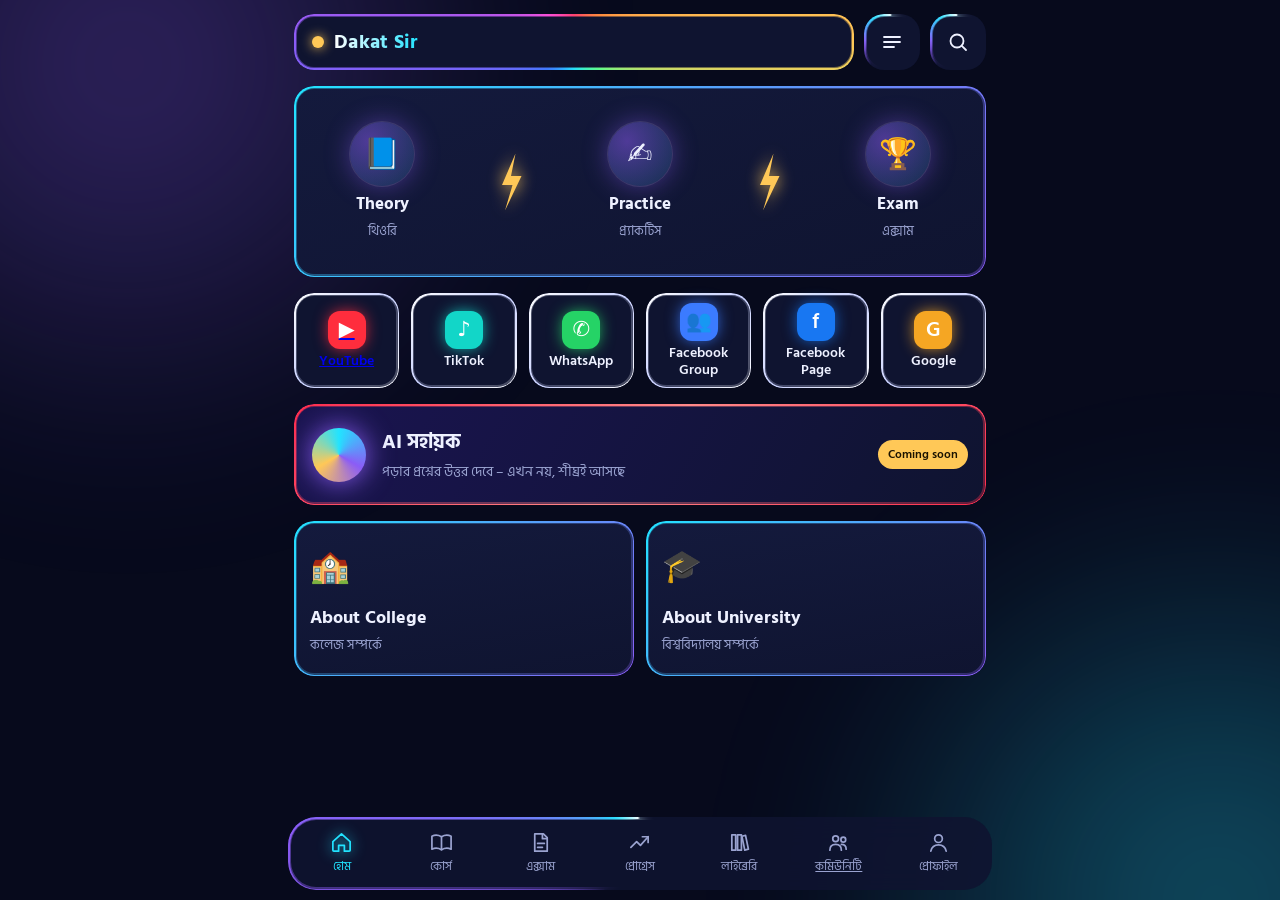
<file: index.html>
<!DOCTYPE html>
<html lang="bn">
<head>
<meta charset="UTF-8">
<meta name="viewport" content="width=device-width, initial-scale=1, viewport-fit=cover">
<meta name="theme-color" content="#070a1c">
<title>Dakat Sir – হোম</title>
<link rel="preconnect" href="https://fonts.googleapis.com">
<link rel="preconnect" href="https://fonts.gstatic.com" crossorigin>
<link href="https://fonts.googleapis.com/css2?family=Hind+Siliguri:wght@400;500;600;700&display=swap" rel="stylesheet">
<link rel="stylesheet" href="css/style.css">
</head>
<body>
<div class="aurora" aria-hidden="true"></div>

<div class="app">
  <!-- উপরের বার -->
  <header class="topbar">
    <a class="brand glow lit lit-rainbow" href="index.html" aria-label="Dakat Sir হোম">
      <span class="brand-dot"></span><span class="brand-name">Dakat Sir</span>
    </a>
    <button class="icon-btn glow" id="menuBtn" aria-label="মেনু">
      <svg viewBox="0 0 24 24"><path d="M4 7h16M4 12h16M4 17h10"/></svg>
    </button>
    <button class="icon-btn glow" id="searchBtn" aria-label="সার্চ">
      <svg viewBox="0 0 24 24"><circle cx="11" cy="11" r="6.5"/><path d="m20 20-4.2-4.2"/></svg>
    </button>
  </header>

  <main>
    <!-- থিওরি → প্র্যাকটিস → এক্সাম -->
    <section class="hero glow lit lit-throb" aria-label="শেখার ধাপ">
      <button class="step" data-go="theory"><span class="step-ico">📘</span><b>Theory</b><small>থিওরি</small></button>
      <svg class="bolt" viewBox="0 0 40 80" aria-hidden="true"><path d="M26 2 8 44h14L12 78 34 32H20z"/></svg>
      <button class="step" data-go="practice"><span class="step-ico">✍️</span><b>Practice</b><small>প্র্যাকটিস</small></button>
      <svg class="bolt" viewBox="0 0 40 80" aria-hidden="true"><path d="M26 2 8 44h14L12 78 34 32H20z"/></svg>
      <button class="step" data-go="exam"><span class="step-ico">🏆</span><b>Exam</b><small>এক্সাম</small></button>
    </section>

    <!-- সোশ্যাল / বাইরের লিংক -->
    <section class="social" aria-label="যোগাযোগ">
      
<a class="chip glow c-yt" href="videos/">
  <i>▶</i>YouTube
</a>

      <button class="chip glow c-tt"  data-link="tiktok"><i>♪</i>TikTok</button>
      <button class="chip glow c-wa"  data-link="whatsapp"><i>✆</i>WhatsApp</button>
      <button class="chip glow c-fbg" data-link="facebookGroup"><i>👥</i>Facebook<br>Group</button>
      <button class="chip glow c-fbp" data-link="facebookPage"><i>f</i>Facebook<br>Page</button>
      <button class="chip glow c-gg"  data-link="google"><i>G</i>Google</button>
    </section>

    <!-- AI কার্ড -->
    <section class="ai glow" aria-label="AI সহায়ক">
      <div class="ai-orb" aria-hidden="true"></div>
      <div>
        <h2>AI সহায়ক</h2>
        <p>পড়ার প্রশ্নের উত্তর দেবে – এখন নয়, শীঘ্রই আসছে</p>
      </div>
      <span class="badge">Coming soon</span>
    </section>

    <!-- কলেজ / বিশ্ববিদ্যালয় -->
    <section class="about">
      <button class="card glow" data-go="aboutCollege"><span>🏫</span><b>About College</b><small>কলেজ সম্পর্কে</small></button>
      <button class="card glow" data-go="aboutUniversity"><span>🎓</span><b>About University</b><small>বিশ্ববিদ্যালয় সম্পর্কে</small></button>
    </section>
  </main>
</div>

<!-- নিচের নেভিগেশন -->
<nav class="bottom-nav glow" aria-label="প্রধান মেনু">
  <button class="nav-item active" data-go="home" aria-label="হোম"><svg viewBox="0 0 24 24"><path d="M3 11 12 3l9 8v9a1 1 0 0 1-1 1h-5v-6H9v6H4a1 1 0 0 1-1-1z"/></svg><span>হোম</span></button>
  <button class="nav-item" data-go="course" aria-label="কোর্স"><svg viewBox="0 0 24 24"><path d="M2 5.5C5 4 8.5 4 12 6c3.5-2 7-2 10-.5V19c-3-1.5-6.5-1.5-10 .5-3.5-2-7-2-10-.5z"/><path d="M12 6v13.5"/></svg><span>কোর্স</span></button>
  <button class="nav-item" data-go="exam" aria-label="এক্সাম"><svg viewBox="0 0 24 24"><path d="M6 3h9l4 4v14H6z"/><path d="M14 3v5h5M9 13h7M9 17h5"/></svg><span>এক্সাম</span></button>
  <button class="nav-item" data-go="progress" aria-label="প্রোগ্রেস ও মেসেজ"><svg viewBox="0 0 24 24"><path d="M3 17 9 11l4 4 8-9"/><path d="M15 6h6v6"/></svg><span>প্রোগ্রেস</span></button>
  
  <button class="nav-item" data-go="library" aria-label="লাইব্রেরি"><svg viewBox="0 0 24 24"><path d="M4 4h4v16H4zM10 4h4v16h-4z"/><path d="m16.5 5.5 3.8-1 3 14.5-3.8 1z" transform="translate(-2 0)"/></svg><span>লাইব্রেরি</span></button>
  
<a class="nav-item" href="community/" aria-label="কমিউনিটি">
  <svg viewBox="0 0 24 24" aria-hidden="true">
    <circle cx="9" cy="8" r="3"/>
    <circle cx="17" cy="9" r="2.5"/>
    <path d="M3 20c0-4 2-6 6-6s6 2 6 6"/>
    <path d="M15 14c3 0 5 2 5 5"/>
  </svg>
  <span>কমিউনিটি</span>
</a>
  
  <button class="nav-item" data-go="profile" aria-label="প্রোফাইল"><svg viewBox="0 0 24 24"><circle cx="12" cy="8" r="4"/><path d="M4 21c1-4.5 4.5-6.5 8-6.5s7 2 8 6.5"/></svg><span>প্রোফাইল</span></button>
</nav>

<!-- সাইড মেনু -->
<aside class="drawer" id="drawer" aria-hidden="true">
  <div class="drawer-head"><b>মেনু</b><button class="icon-btn" id="drawerClose" aria-label="বন্ধ করুন">✕</button></div>
  <ul id="drawerList"></ul>
</aside>
<div class="scrim" id="scrim"></div>
<div class="toast" id="toast" role="status"></div>

<script src="js/config.js"></script>
<script src="js/app.js"></script>
</body>
  </html>
</file>
<file: css/style.css>
/* ===== রং ও ভ্যারিয়েবল ===== */
@property --a { syntax: '<angle>'; inherits: false; initial-value: 0deg; }

:root {
  --bg: #070a1c;
  --card: #0f1430;
  --card-2: #141a3d;
  --text: #eef1ff;
  --muted: #9aa3d0;
  --c1: #22e3ff;   /* সায়ান */
  --c2: #8b5cf6;   /* বেগুনি */
  --c3: #ffc857;   /* সোনালি */
  --r: 20px;
  --font: 'Hind Siliguri', system-ui, sans-serif;
}

* { box-sizing: border-box; margin: 0; -webkit-tap-highlight-color: transparent; }
html { scroll-behavior: smooth; }
body {
  font-family: var(--font); color: var(--text); background: var(--bg);
  min-height: 100vh; padding-bottom: 110px; overflow-x: hidden;
}
button { font: inherit; color: inherit; background: none; border: 0; cursor: pointer; }
svg { width: 24px; height: 24px; fill: none; stroke: currentColor; stroke-width: 1.8; stroke-linecap: round; stroke-linejoin: round; }
:focus-visible { outline: 2px solid var(--c3); outline-offset: 3px; }

/* পেছনের আলো */
.aurora { position: fixed; inset: 0; z-index: -1; overflow: hidden; }
.aurora::before, .aurora::after {
  content: ''; position: absolute; width: 70vmax; height: 70vmax; border-radius: 50%; filter: blur(90px); opacity: .35;
}
.aurora::before { background: radial-gradient(circle, var(--c2), transparent 65%); top: -30vmax; left: -25vmax; animation: drift 18s ease-in-out infinite alternate; }
.aurora::after  { background: radial-gradient(circle, var(--c1), transparent 65%); bottom: -35vmax; right: -30vmax; animation: drift 22s ease-in-out infinite alternate-reverse; }
@keyframes drift { to { transform: translate(8vmax, 6vmax) scale(1.15); } }

.app { max-width: 720px; margin: 0 auto; padding: 14px 14px 0; }
main { display: grid; gap: 16px; margin-top: 16px; }

/* ===== ঘুরন্ত আলোর বর্ডার (সবখানে .glow) ===== */
.glow { position: relative; background: var(--card); border-radius: var(--r); isolation: isolate; }
.glow::before, .glow::after {
  content: ''; position: absolute; inset: 0; border-radius: inherit; padding: 1.5px; z-index: -1;
  background: conic-gradient(from var(--a), transparent 0 62%, var(--c2) 76%, var(--c1) 90%, #fff 99%, transparent);
  -webkit-mask: linear-gradient(#000 0 0) content-box, linear-gradient(#000 0 0);
  -webkit-mask-composite: xor; mask-composite: exclude;
  animation: spin 4.5s linear infinite;
}
.glow::after { filter: blur(7px); padding: 3px; opacity: .85; }
@keyframes spin { to { --a: 360deg; } }

/* ===== উপরের বার ===== */
.topbar { display: grid; grid-template-columns: 1fr 56px 56px; gap: 10px; }
.brand { display: flex; align-items: center; gap: 10px; padding: 0 18px; height: 56px; text-decoration: none; color: inherit; }
.brand-dot { width: 12px; height: 12px; border-radius: 50%; background: var(--c3); box-shadow: 0 0 12px var(--c3); animation: pulse 2.2s ease-in-out infinite; }
.brand-name { font-weight: 700; font-size: 1.25rem; letter-spacing: .3px; background: linear-gradient(90deg, #fff, var(--c1)); -webkit-background-clip: text; background-clip: text; color: transparent; }
@keyframes pulse { 50% { transform: scale(1.5); opacity: .6; } }
.icon-btn { height: 56px; display: grid; place-items: center; }
.icon-btn:active { transform: scale(.94); }

/* ===== হিরো: থিওরি → প্র্যাকটিস → এক্সাম ===== */
.hero { display: flex; align-items: center; justify-content: space-around; padding: 26px 10px; background: linear-gradient(160deg, var(--card-2), var(--card)); }
.step { display: grid; justify-items: center; gap: 4px; padding: 10px 6px; min-width: 84px; }
.step-ico { width: 64px; height: 64px; display: grid; place-items: center; font-size: 1.9rem; border-radius: 50%; background: radial-gradient(circle at 30% 30%, rgba(139,92,246,.5), rgba(34,227,255,.12)); box-shadow: 0 0 0 1px rgba(255,255,255,.1), 0 0 26px rgba(139,92,246,.45); transition: transform .25s; }
.step:hover .step-ico, .step:active .step-ico { transform: scale(1.12) rotate(-4deg); }
.step b { font-size: 1.05rem; }
.step small { color: var(--muted); font-size: .8rem; }
.bolt { width: 30px; height: 60px; flex: none; fill: var(--c3); stroke: none; filter: drop-shadow(0 0 8px var(--c3)); animation: zap 2.4s infinite; }
.bolt:nth-of-type(2) { animation-delay: 1.2s; }
@keyframes zap { 0%, 60%, 100% { opacity: .45; } 65% { opacity: 1; } 70% { opacity: .5; } 75% { opacity: 1; } }

/* ===== সোশ্যাল ===== */
.social { display: grid; grid-template-columns: repeat(3, 1fr); gap: 12px; }
.chip { display: grid; justify-items: center; align-content: center; gap: 4px; min-height: 84px; padding: 10px 6px; font-weight: 600; font-size: .9rem; line-height: 1.15; text-align: center; transition: transform .2s; }
.chip:active { transform: scale(.95); }
.chip i { font-style: normal; font-size: 1.3rem; width: 38px; height: 38px; display: grid; place-items: center; border-radius: 12px; background: var(--k); color: #fff; box-shadow: 0 0 16px -2px var(--k); }
.c-yt { --k: #ff2d3d; } .c-tt { --k: #12d6c8; } .c-wa { --k: #25d366; }
.c-fbg { --k: #3b7bff; } .c-fbp { --k: #1877f2; } .c-gg { --k: #f5a623; }

/* ===== AI কার্ড ===== */
.ai { display: flex; align-items: center; gap: 16px; padding: 22px 18px; background: linear-gradient(120deg, #1a1450, var(--card)); overflow: hidden; }
.ai h2 { font-size: 1.25rem; }
.ai p { color: var(--muted); font-size: .88rem; margin-top: 2px; }
.ai-orb { flex: none; width: 54px; height: 54px; border-radius: 50%; background: conic-gradient(from var(--a), var(--c1), var(--c2), var(--c3), var(--c1)); animation: spin 5s linear infinite; filter: blur(.3px) drop-shadow(0 0 14px var(--c2)); }
.badge { margin-left: auto; flex: none; padding: 5px 10px; font-size: .72rem; font-weight: 600; border-radius: 99px; color: #1b1300; background: var(--c3); }

/* ===== About কার্ড ===== */
.about { display: grid; grid-template-columns: 1fr 1fr; gap: 12px; }
.card { display: grid; justify-items: start; gap: 2px; padding: 20px 16px; min-height: 140px; text-align: left; align-content: end; transition: transform .2s; background: linear-gradient(170deg, var(--card-2), var(--card)); }
.card span { font-size: 2rem; margin-bottom: 8px; }
.card b { font-size: 1.1rem; }
.card small { color: var(--muted); }
.card:active { transform: scale(.97); }

/* ===== নিচের নেভিগেশন ===== */
.bottom-nav { position: fixed; z-index: 20; left: 50%; transform: translateX(-50%); bottom: calc(10px + env(safe-area-inset-bottom, 0px)); width: min(704px, calc(100% - 20px)); display: grid; grid-template-columns: repeat(7, 1fr); padding: 8px 4px; border-radius: 28px; background: rgba(15,20,48,.88); backdrop-filter: blur(14px); }
.nav-item { display: grid; justify-items: center; gap: 3px; padding: 6px 0; color: var(--muted); font-size: .62rem; transition: color .2s, transform .2s; }
.nav-item svg { width: 23px; height: 23px; }
.nav-item:active { transform: scale(.9); }
.nav-item.active { color: var(--c1); }
.nav-item.active svg { filter: drop-shadow(0 0 7px var(--c1)); }

/* ===== সাইড মেনু, টোস্ট ===== */
.scrim { position: fixed; inset: 0; z-index: 30; background: rgba(3,5,15,.6); opacity: 0; pointer-events: none; transition: opacity .25s; }
.scrim.show { opacity: 1; pointer-events: auto; }
.drawer { position: fixed; z-index: 31; top: 0; bottom: 0; left: 0; width: min(300px, 82vw); padding: 18px; background: var(--card); border-right: 1px solid rgba(139,92,246,.4); transform: translateX(-102%); transition: transform .3s; overflow-y: auto; }
.drawer.open { transform: none; }
.drawer-head { display: flex; justify-content: space-between; align-items: center; margin-bottom: 12px; font-size: 1.2rem; }
.drawer-head .icon-btn { height: 40px; width: 40px; }
.drawer ul { list-style: none; padding: 0; display: grid; gap: 6px; }
.drawer li button { width: 100%; text-align: left; padding: 13px 14px; border-radius: 12px; }
.drawer li button:hover { background: rgba(139,92,246,.2); }
.toast { position: fixed; z-index: 40; left: 50%; bottom: 112px; transform: translate(-50%, 20px); padding: 10px 18px; border-radius: 99px; background: var(--c3); color: #1b1300; font-weight: 600; font-size: .9rem; opacity: 0; pointer-events: none; transition: .3s; }
.toast.show { opacity: 1; transform: translate(-50%, 0); }

/* বড় স্ক্রিন */
@media (min-width: 640px) { .social { grid-template-columns: repeat(6, 1fr); } .nav-item { font-size: .72rem; } }

/* ===== স্থির জ্বলা বর্ডার (ঘোরে না) ===== */
.lit::before, .lit::after {
  animation: none;
  background: linear-gradient(135deg, var(--c1), var(--c2));
}
.lit::after { opacity: .6; }

/* রং বেছে নেওয়ার জন্য */
.lit-gold::before,   .lit-gold::after   { background: linear-gradient(135deg, var(--c3), #ff8a3d); }
.lit-cyan::before,   .lit-cyan::after   { background: var(--c1); }
.lit-violet::before, .lit-violet::after { background: var(--c2); }

/* সব রঙের প্রিমিয়াম বর্ডার */
.lit-rainbow::before, .lit-rainbow::after {
  background: conic-gradient(from 0deg,
    #ff3d6e, #ff8a3d, #ffc857, #5bff8a,
    #22e3ff, #3b7bff, #8b5cf6, #ff4fd8, #ff3d6e);
}
.lit-rainbow::before { padding: 2px; }
.lit-rainbow::after  { opacity: .75; }

/* দপদপ করা আলো (সবার শেষে থাকবে) */
.lit-throb::before, .lit-throb::after {
  animation: throb 1.8s ease-in-out infinite;
}
@keyframes throb {
  0%, 100% { opacity: 1; }
  50%      { opacity: .25; }
}


/* ===== সোশ্যাল বাটন: প্রিমিয়াম সাদা বর্ডার ===== */
.social .chip::before,
.social .chip::after {
  animation: none;
  background: linear-gradient(135deg, #ffffff, #c9d1ff 50%, #ffffff);
}
.social .chip::before { padding: 1.5px; }
.social .chip::after  { opacity: .45; }










/* ===== AI কার্ড: লাল স্থির বর্ডার ===== */
.ai.glow::before,
.ai.glow::after {
  animation: none !important;
  background: linear-gradient(135deg, #ff2d4d, #ff8a8a 50%, #ff2d4d) !important;
}
.ai.glow::after { opacity: .6; }

/* ===== About College ও University: ঘোরা বন্ধ ===== */
.about .card.glow::before,
.about .card.glow::after {
  animation: none !important;
  background: linear-gradient(135deg, #22e3ff, #8b5cf6) !important;
}
.about .card.glow::after { opacity: .5; }
</file>
